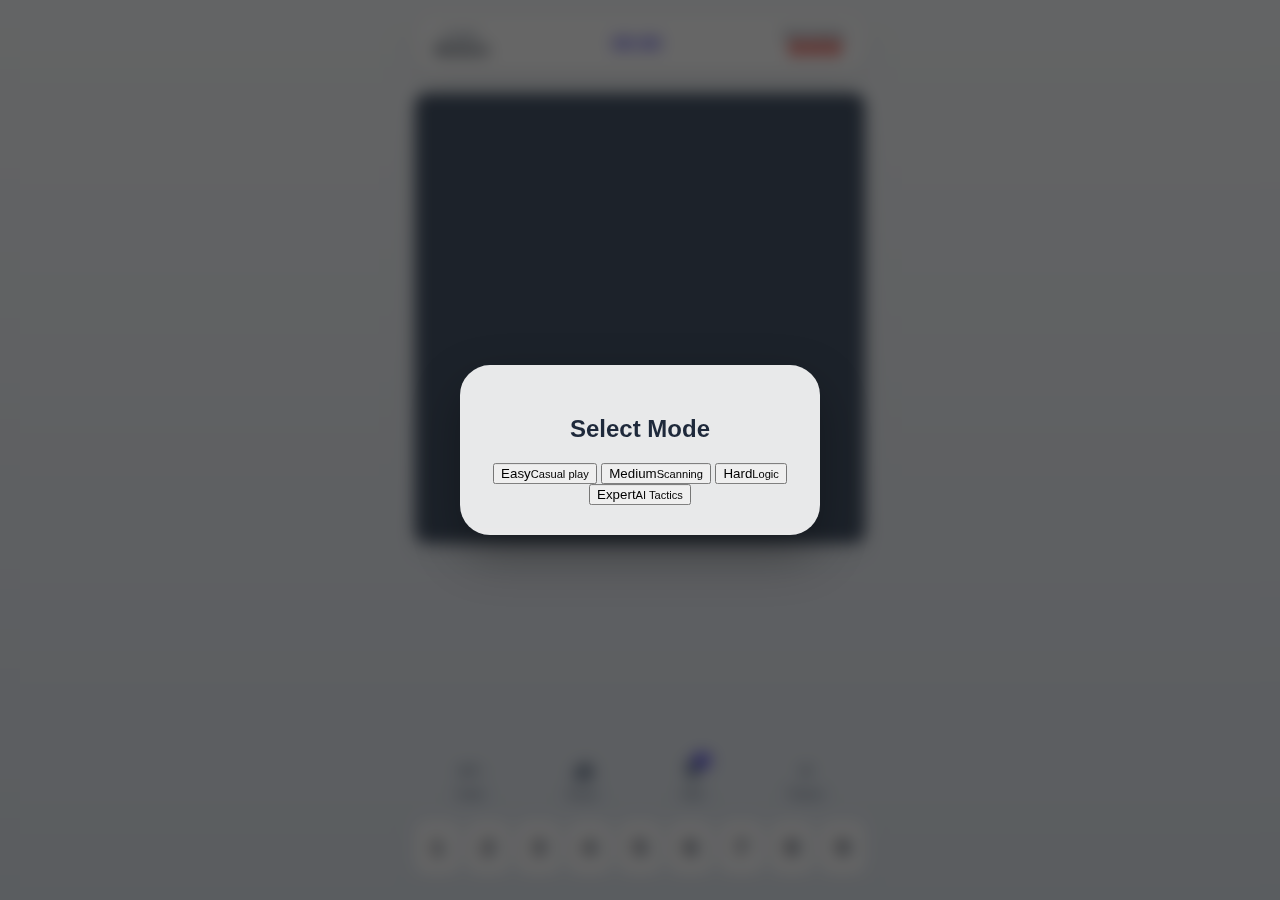
<file: index.html>
<!DOCTYPE html>
<html lang="en">
<head>
    <meta charset="UTF-8">
    <meta name="viewport" content="width=device-width, initial-scale=1.0, maximum-scale=1.0, user-scalable=no">
    <title>Sudoku Pro AI</title>
    <link rel="stylesheet" href="style.css">
    <script async src="https://pagead2.googlesyndication.com/pagead/js/adsbygoogle.js?client=ca-pub-XXXXXXXXXXXXXXXX" crossorigin="anonymous"></script>
</head>
<body class="light-theme">
    <div class="game-container">
        <!-- Modern HUD -->
        <header class="hud-card">
            <div class="hud-item">
                <span class="label">LEVEL</span>
                <span id="difficulty-label" class="val">Medium</span>
            </div>
            <div class="hud-item timer-box">
                <span id="game-timer">00:00</span>
            </div>
            <div class="hud-item">
                <span class="label">MISTAKES</span>
                <span id="mistake-container" class="val">❤️❤️❤️</span>
            </div>
        </header>

        <!-- Main Board Section -->
        <main class="board-wrapper">
            <div id="sudoku-grid" class="premium-grid"></div>
        </main>

        <!-- Premium Controls -->
        <footer class="controls-area">
            <div class="tool-bar">
                <button class="tool-btn" id="undo-btn" aria-label="Undo">
                    <svg viewBox="0 0 24 24"><path d="M12.5 8c-2.65 0-5.05.99-6.9 2.6L2 7v9h9l-3.62-3.62c1.39-1.16 3.16-1.88 5.12-1.88 3.54 0 6.55 2.31 7.6 5.5l2.37-.78C21.08 11.03 17.15 8 12.5 8z"/></svg>
                    <span>Undo</span>
                </button>
                <button class="tool-btn" id="erase-btn">
                    <svg viewBox="0 0 24 24"><path d="M15.14 3c-.51 0-1.02.2-1.41.59L2.59 14.73c-.78.78-.78 2.05 0 2.83L5.03 20h13.97l3.41-3.41c.78-.78.78-2.05 0-2.83L16.55 3.59c-.39-.39-.9-.59-1.41-.59z"/></svg>
                    <span>Erase</span>
                </button>
                <button class="tool-btn" id="hint-btn">
                    <div class="badge" id="hint-count">3</div>
                    <svg viewBox="0 0 24 24"><path d="M9 21c0 .55.45 1 1 1h4c.55 0 1-.45 1-1v-1H9v1zm3-19C8.14 2 5 5.14 5 9c0 2.38 1.19 4.47 3 5.74V17c0 .55.45 1 1 1h6c.55 0 1-.45 1-1v-2.26c1.81-1.27 3-3.36 3-5.74 0-3.86-3.14-7-7-7z"/></svg>
                    <span>Hint</span>
                </button>
                <button class="tool-btn" id="theme-toggle">
                    <svg viewBox="0 0 24 24"><path d="M12 3V4.35M12 19.65V21M18.36 5.64L17.41 6.59M6.59 17.41L5.64 18.36M21 12H19.65M4.35 12H3M18.36 18.36L17.41 17.41M6.59 6.59L5.64 5.64M12 8C9.79 8 8 9.79 8 12C8 14.21 9.79 16 12 16C14.21 16 16 14.21 16 12C16 9.79 14.21 8 12 8Z"/></svg>
                    <span>Theme</span>
                </button>
            </div>

            <div class="numpad">
                <button class="num-key">1</button><button class="num-key">2</button><button class="num-key">3</button>
                <button class="num-key">4</button><button class="num-key">5</button><button class="num-key">6</button>
                <button class="num-key">7</button><button class="num-key">8</button><button class="num-key">9</button>
            </div>
        </footer>
    </div>

    <!-- Modals -->
    <div id="modal-overlay" class="modal-overlay hidden"></div>

    <!-- Level Select Modal -->
    <div id="level-modal" class="premium-modal hidden">
        <h2>Select Mode</h2>
        <div class="diff-grid">
            <button class="diff-btn" data-level="easy"><span>Easy</span><small>Casual play</small></button>
            <button class="diff-btn" data-level="medium"><span>Medium</span><small>Scanning</small></button>
            <button class="diff-btn" data-level="hard"><span>Hard</span><small>Logic</small></button>
            <button class="diff-btn" data-level="expert"><span>Expert</span><small>AI Tactics</small></button>
        </div>
    </div>

    <!-- Win Modal -->
    <div id="win-modal" class="premium-modal hidden">
        <div class="trophy-icon">🏆</div>
        <h2>Marvelous!</h2>
        <div class="stats-row">
            <div class="stat-box"><b id="final-time">0:00</b><p>Time</p></div>
            <div class="stat-box"><b id="final-diff">Hard</b><p>Level</p></div>
        </div>
        <button class="btn-primary" onclick="Game.showAdAndRestart()">Collect Rewards</button>
    </div>

    <!-- Ad Interstitial Modal -->
    <div id="ad-modal" class="ad-modal hidden">
        <div class="ad-container">
            <span class="ad-tag">Advertisement</span>
            <div class="ad-placeholder">
                <ins class="adsbygoogle"
                     style="display:block"
                     data-ad-client="ca-pub-XXXXXXXXXXXXXXXX"
                     data-ad-slot="YYYYYYYYYY"
                     data-ad-format="auto"
                     data-full-width-responsive="true"></ins>
            </div>
            <button class="btn-close-ad" id="close-ad-btn">Continue to Next Level</button>
        </div>
    </div>

    <script src="script.js"></script>
</body>
</html>
</file>
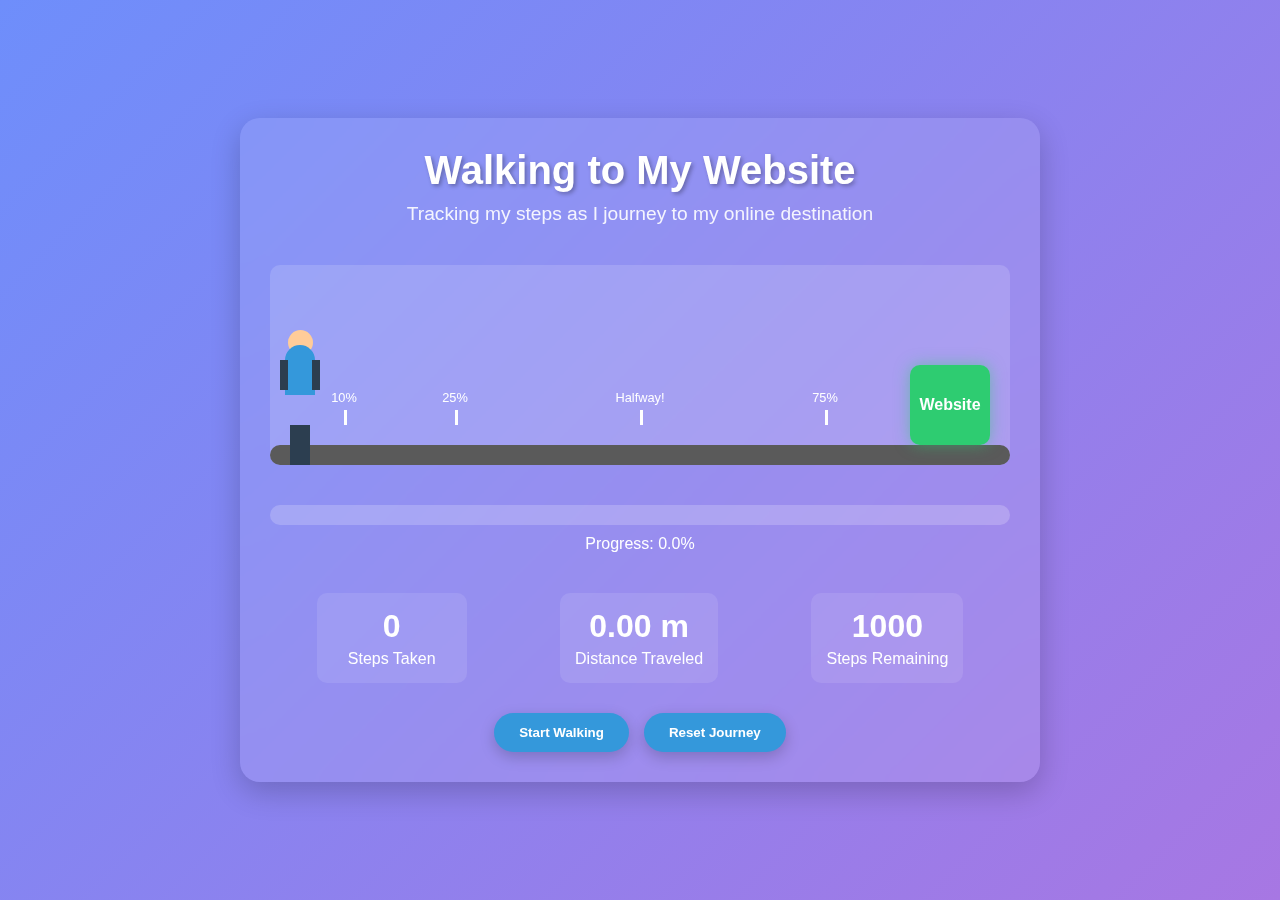
<file: Index.html>
<!DOCTYPE html>
<html lang="en">
<head>
    <meta charset="UTF-8">
    <meta name="viewport" content="width=device-width, initial-scale=1.0">
    <title>Walking to My Website</title>
    <style>
        * {
            margin: 0;
            padding: 0;
            box-sizing: border-box;
            font-family: 'Segoe UI', Tahoma, Geneva, Verdana, sans-serif;
        }
        
        body {
            background: linear-gradient(135deg, #6e8efb, #a777e3);
            min-height: 100vh;
            display: flex;
            flex-direction: column;
            align-items: center;
            justify-content: center;
            padding: 20px;
            color: #fff;
        }
        
        .container {
            max-width: 800px;
            width: 100%;
            background: rgba(255, 255, 255, 0.1);
            backdrop-filter: blur(10px);
            border-radius: 20px;
            padding: 30px;
            box-shadow: 0 10px 30px rgba(0, 0, 0, 0.2);
            text-align: center;
        }
        
        h1 {
            font-size: 2.5rem;
            margin-bottom: 10px;
            text-shadow: 2px 2px 4px rgba(0, 0, 0, 0.3);
        }
        
        .subtitle {
            font-size: 1.2rem;
            margin-bottom: 30px;
            opacity: 0.9;
        }
        
        .walking-container {
            position: relative;
            height: 200px;
            margin: 40px 0;
            overflow: hidden;
            border-radius: 10px;
            background: rgba(255, 255, 255, 0.15);
        }
        
        .path {
            position: absolute;
            bottom: 0;
            width: 100%;
            height: 20px;
            background: #5a5a5a;
            border-radius: 10px 10px 0 0;
        }
        
        .walker {
            position: absolute;
            bottom: 20px;
            left: 0;
            width: 60px;
            height: 100px;
            transition: left 0.5s ease-in-out;
            z-index: 10;
        }
        
        .walker-body {
            position: absolute;
            width: 30px;
            height: 50px;
            background: #3498db;
            border-radius: 15px 15px 0 0;
            left: 15px;
            top: 0;
        }
        
        .walker-head {
            position: absolute;
            width: 25px;
            height: 25px;
            background: #ffcc99;
            border-radius: 50%;
            left: 17.5px;
            top: -15px;
        }
        
        .leg {
            position: absolute;
            width: 10px;
            height: 40px;
            background: #2c3e50;
            bottom: -20px;
        }
        
        .leg-left {
            left: 20px;
            transform-origin: top;
            animation: walk-left 1s infinite alternate;
        }
        
        .leg-right {
            left: 30px;
            transform-origin: top;
            animation: walk-right 1s infinite alternate;
        }
        
        .arm {
            position: absolute;
            width: 8px;
            height: 30px;
            background: #2c3e50;
            top: 15px;
        }
        
        .arm-left {
            left: 10px;
            transform-origin: top;
            animation: arm-left 1s infinite alternate;
        }
        
        .arm-right {
            left: 42px;
            transform-origin: top;
            animation: arm-right 1s infinite alternate;
        }
        
        .milestone {
            position: absolute;
            bottom: 40px;
            width: 3px;
            height: 15px;
            background: #fff;
        }
        
        .milestone-label {
            position: absolute;
            bottom: 60px;
            font-size: 0.8rem;
            transform: translateX(-50%);
        }
        
        .website-destination {
            position: absolute;
            right: 20px;
            bottom: 20px;
            width: 80px;
            height: 80px;
            background: #2ecc71;
            border-radius: 10px;
            display: flex;
            align-items: center;
            justify-content: center;
            font-weight: bold;
            box-shadow: 0 0 15px rgba(46, 204, 113, 0.5);
        }
        
        .progress-container {
            margin: 30px 0;
        }
        
        .progress-bar {
            height: 20px;
            background: rgba(255, 255, 255, 0.2);
            border-radius: 10px;
            overflow: hidden;
            margin-bottom: 10px;
        }
        
        .progress {
            height: 100%;
            background: linear-gradient(90deg, #2ecc71, #1abc9c);
            width: 0%;
            transition: width 0.5s ease;
            border-radius: 10px;
        }
        
        .stats {
            display: flex;
            justify-content: space-around;
            margin: 20px 0;
            flex-wrap: wrap;
        }
        
        .stat-box {
            background: rgba(255, 255, 255, 0.1);
            padding: 15px;
            border-radius: 10px;
            margin: 10px;
            min-width: 150px;
        }
        
        .stat-value {
            font-size: 2rem;
            font-weight: bold;
            margin-bottom: 5px;
        }
        
        .controls {
            display: flex;
            justify-content: center;
            gap: 15px;
            margin-top: 20px;
        }
        
        button {
            padding: 12px 25px;
            border: none;
            border-radius: 50px;
            background: #3498db;
            color: white;
            font-weight: bold;
            cursor: pointer;
            transition: all 0.3s ease;
            box-shadow: 0 5px 15px rgba(0, 0, 0, 0.2);
        }
        
        button:hover {
            background: #2980b9;
            transform: translateY(-3px);
        }
        
        button:active {
            transform: translateY(1px);
        }
        
        @keyframes walk-left {
            0% { transform: rotate(-20deg); }
            100% { transform: rotate(20deg); }
        }
        
        @keyframes walk-right {
            0% { transform: rotate(20deg); }
            100% { transform: rotate(-20deg); }
        }
        
        @keyframes arm-left {
            0% { transform: rotate(20deg); }
            100% { transform: rotate(-20deg); }
        }
        
        @keyframes arm-right {
            0% { transform: rotate(-20deg); }
            100% { transform: rotate(20deg); }
        }
        
        @media (max-width: 600px) {
            .container {
                padding: 20px;
            }
            
            h1 {
                font-size: 2rem;
            }
            
            .stats {
                flex-direction: column;
                align-items: center;
            }
            
            .controls {
                flex-direction: column;
                align-items: center;
            }
            
            button {
                width: 100%;
            }
        }
    </style>
</head>
<body>
    <div class="container">
        <h1>Walking to My Website</h1>
        <p class="subtitle">Tracking my steps as I journey to my online destination</p>
        
        <div class="walking-container">
            <div class="path"></div>
            
            <!-- Milestones -->
            <div class="milestone" style="left: 10%;"></div>
            <div class="milestone-label" style="left: 10%;">10%</div>
            
            <div class="milestone" style="left: 25%;"></div>
            <div class="milestone-label" style="left: 25%;">25%</div>
            
            <div class="milestone" style="left: 50%;"></div>
            <div class="milestone-label" style="left: 50%;">Halfway!</div>
            
            <div class="milestone" style="left: 75%;"></div>
            <div class="milestone-label" style="left: 75%;">75%</div>
            
            <div class="milestone" style="left: 90%;"></div>
            <div class="milestone-label" style="left: 90%;">90%</div>
            
            <!-- Walker -->
            <div class="walker" id="walker">
                <div class="walker-head"></div>
                <div class="walker-body"></div>
                <div class="leg leg-left"></div>
                <div class="leg leg-right"></div>
                <div class="arm arm-left"></div>
                <div class="arm arm-right"></div>
            </div>
            
            <!-- Destination -->
            <div class="website-destination">
                Website
            </div>
        </div>
        
        <div class="progress-container">
            <div class="progress-bar">
                <div class="progress" id="progress"></div>
            </div>
            <div id="progress-text">Progress: 0%</div>
        </div>
        
        <div class="stats">
            <div class="stat-box">
                <div class="stat-value" id="steps">0</div>
                <div>Steps Taken</div>
            </div>
            <div class="stat-box">
                <div class="stat-value" id="distance">0</div>
                <div>Distance Traveled</div>
            </div>
            <div class="stat-box">
                <div class="stat-value" id="remaining">1000</div>
                <div>Steps Remaining</div>
            </div>
        </div>
        
        <div class="controls">
            <button id="start-btn">Start Walking</button>
            <button id="reset-btn">Reset Journey</button>
        </div>
    </div>

    <script>
        document.addEventListener('DOMContentLoaded', function() {
            const walker = document.getElementById('walker');
            const progress = document.getElementById('progress');
            const progressText = document.getElementById('progress-text');
            const stepsElement = document.getElementById('steps');
            const distanceElement = document.getElementById('distance');
            const remainingElement = document.getElementById('remaining');
            const startBtn = document.getElementById('start-btn');
            const resetBtn = document.getElementById('reset-btn');
            
            let steps = 0;
            let distance = 0;
            let progressPercentage = 0;
            let isWalking = false;
            let walkInterval;
            
            const totalSteps = 1000; // Total steps to reach the website
            const stepDistance = 0.7; // Distance per step in meters
            const containerWidth = document.querySelector('.walking-container').offsetWidth;
            
            function updateDisplay() {
                stepsElement.textContent = steps;
                distanceElement.textContent = distance.toFixed(2) + ' m';
                remainingElement.textContent = totalSteps - steps;
                
                progressPercentage = (steps / totalSteps) * 100;
                progress.style.width = progressPercentage + '%';
                progressText.textContent = `Progress: ${progressPercentage.toFixed(1)}%`;
                
                // Move the walker
                const walkerPosition = (progressPercentage / 100) * (containerWidth - 80);
                walker.style.left = walkerPosition + 'px';
            }
            
            function takeStep() {
                if (steps < totalSteps) {
                    steps++;
                    distance += stepDistance;
                    updateDisplay();
                    
                    if (steps >= totalSteps) {
                        clearInterval(walkInterval);
                        isWalking = false;
                        startBtn.textContent = 'Start Walking';
                        alert("Congratulations! You've reached your website!");
                    }
                }
            }
            
            startBtn.addEventListener('click', function() {
                if (!isWalking) {
                    isWalking = true;
                    startBtn.textContent = 'Pause Walking';
                    walkInterval = setInterval(takeStep, 200); // Take a step every 200ms
                } else {
                    isWalking = false;
                    startBtn.textContent = 'Resume Walking';
                    clearInterval(walkInterval);
                }
            });
            
            resetBtn.addEventListener('click', function() {
                clearInterval(walkInterval);
                isWalking = false;
                steps = 0;
                distance = 0;
                startBtn.textContent = 'Start Walking';
                updateDisplay();
            });
            
            // Initialize display
            updateDisplay();
        });
    </script>
</body>
</html>
</file>
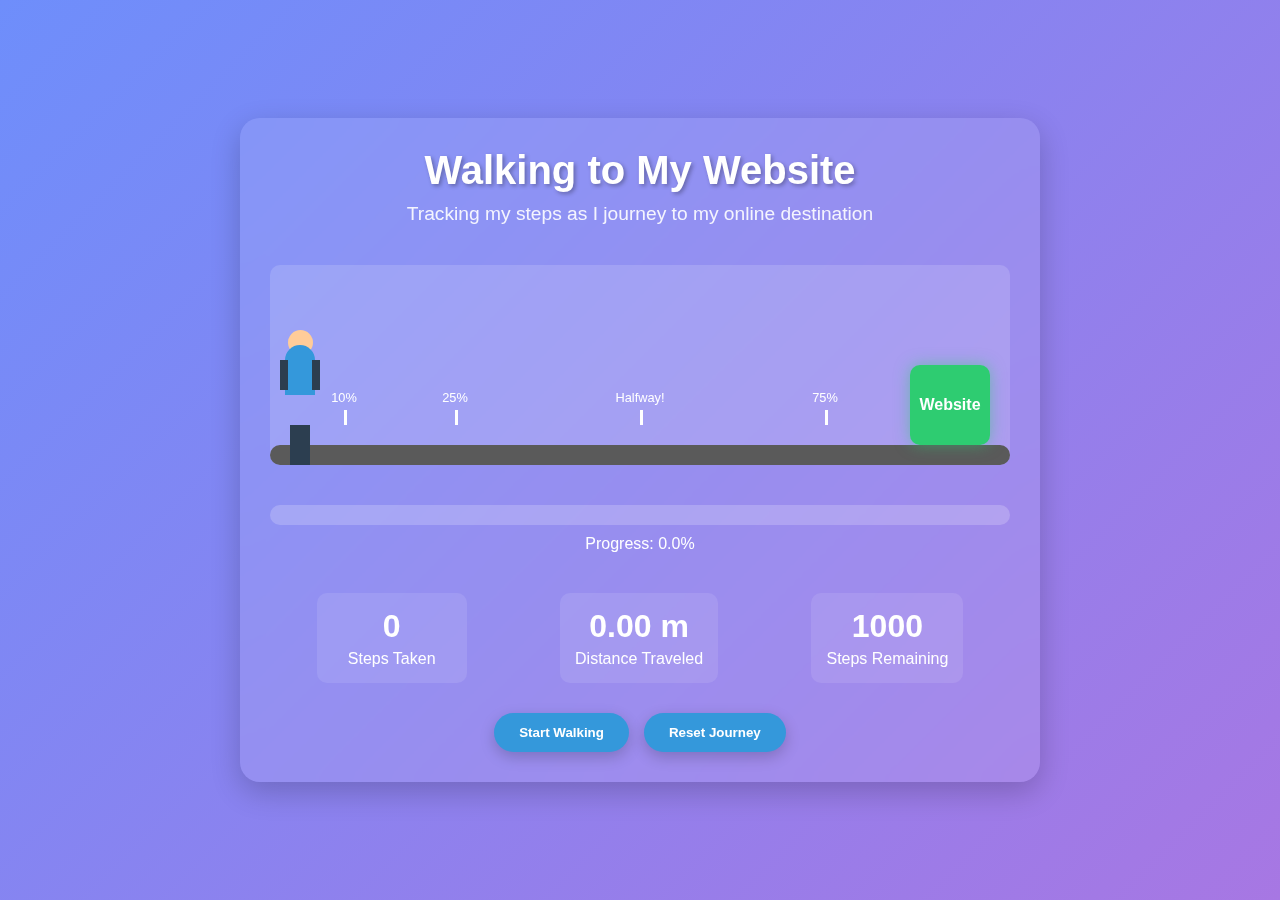
<file: deepseek_html_20251023_1e6dc0.html>
<!DOCTYPE html>
<html lang="en">
<head>
    <meta charset="UTF-8">
    <meta name="viewport" content="width=device-width, initial-scale=1.0">
    <title>Walking to My Website</title>
    <style>
        * {
            margin: 0;
            padding: 0;
            box-sizing: border-box;
            font-family: 'Segoe UI', Tahoma, Geneva, Verdana, sans-serif;
        }
        
        body {
            background: linear-gradient(135deg, #6e8efb, #a777e3);
            min-height: 100vh;
            display: flex;
            flex-direction: column;
            align-items: center;
            justify-content: center;
            padding: 20px;
            color: #fff;
        }
        
        .container {
            max-width: 800px;
            width: 100%;
            background: rgba(255, 255, 255, 0.1);
            backdrop-filter: blur(10px);
            border-radius: 20px;
            padding: 30px;
            box-shadow: 0 10px 30px rgba(0, 0, 0, 0.2);
            text-align: center;
        }
        
        h1 {
            font-size: 2.5rem;
            margin-bottom: 10px;
            text-shadow: 2px 2px 4px rgba(0, 0, 0, 0.3);
        }
        
        .subtitle {
            font-size: 1.2rem;
            margin-bottom: 30px;
            opacity: 0.9;
        }
        
        .walking-container {
            position: relative;
            height: 200px;
            margin: 40px 0;
            overflow: hidden;
            border-radius: 10px;
            background: rgba(255, 255, 255, 0.15);
        }
        
        .path {
            position: absolute;
            bottom: 0;
            width: 100%;
            height: 20px;
            background: #5a5a5a;
            border-radius: 10px 10px 0 0;
        }
        
        .walker {
            position: absolute;
            bottom: 20px;
            left: 0;
            width: 60px;
            height: 100px;
            transition: left 0.5s ease-in-out;
            z-index: 10;
        }
        
        .walker-body {
            position: absolute;
            width: 30px;
            height: 50px;
            background: #3498db;
            border-radius: 15px 15px 0 0;
            left: 15px;
            top: 0;
        }
        
        .walker-head {
            position: absolute;
            width: 25px;
            height: 25px;
            background: #ffcc99;
            border-radius: 50%;
            left: 17.5px;
            top: -15px;
        }
        
        .leg {
            position: absolute;
            width: 10px;
            height: 40px;
            background: #2c3e50;
            bottom: -20px;
        }
        
        .leg-left {
            left: 20px;
            transform-origin: top;
            animation: walk-left 1s infinite alternate;
        }
        
        .leg-right {
            left: 30px;
            transform-origin: top;
            animation: walk-right 1s infinite alternate;
        }
        
        .arm {
            position: absolute;
            width: 8px;
            height: 30px;
            background: #2c3e50;
            top: 15px;
        }
        
        .arm-left {
            left: 10px;
            transform-origin: top;
            animation: arm-left 1s infinite alternate;
        }
        
        .arm-right {
            left: 42px;
            transform-origin: top;
            animation: arm-right 1s infinite alternate;
        }
        
        .milestone {
            position: absolute;
            bottom: 40px;
            width: 3px;
            height: 15px;
            background: #fff;
        }
        
        .milestone-label {
            position: absolute;
            bottom: 60px;
            font-size: 0.8rem;
            transform: translateX(-50%);
        }
        
        .website-destination {
            position: absolute;
            right: 20px;
            bottom: 20px;
            width: 80px;
            height: 80px;
            background: #2ecc71;
            border-radius: 10px;
            display: flex;
            align-items: center;
            justify-content: center;
            font-weight: bold;
            box-shadow: 0 0 15px rgba(46, 204, 113, 0.5);
        }
        
        .progress-container {
            margin: 30px 0;
        }
        
        .progress-bar {
            height: 20px;
            background: rgba(255, 255, 255, 0.2);
            border-radius: 10px;
            overflow: hidden;
            margin-bottom: 10px;
        }
        
        .progress {
            height: 100%;
            background: linear-gradient(90deg, #2ecc71, #1abc9c);
            width: 0%;
            transition: width 0.5s ease;
            border-radius: 10px;
        }
        
        .stats {
            display: flex;
            justify-content: space-around;
            margin: 20px 0;
            flex-wrap: wrap;
        }
        
        .stat-box {
            background: rgba(255, 255, 255, 0.1);
            padding: 15px;
            border-radius: 10px;
            margin: 10px;
            min-width: 150px;
        }
        
        .stat-value {
            font-size: 2rem;
            font-weight: bold;
            margin-bottom: 5px;
        }
        
        .controls {
            display: flex;
            justify-content: center;
            gap: 15px;
            margin-top: 20px;
        }
        
        button {
            padding: 12px 25px;
            border: none;
            border-radius: 50px;
            background: #3498db;
            color: white;
            font-weight: bold;
            cursor: pointer;
            transition: all 0.3s ease;
            box-shadow: 0 5px 15px rgba(0, 0, 0, 0.2);
        }
        
        button:hover {
            background: #2980b9;
            transform: translateY(-3px);
        }
        
        button:active {
            transform: translateY(1px);
        }
        
        @keyframes walk-left {
            0% { transform: rotate(-20deg); }
            100% { transform: rotate(20deg); }
        }
        
        @keyframes walk-right {
            0% { transform: rotate(20deg); }
            100% { transform: rotate(-20deg); }
        }
        
        @keyframes arm-left {
            0% { transform: rotate(20deg); }
            100% { transform: rotate(-20deg); }
        }
        
        @keyframes arm-right {
            0% { transform: rotate(-20deg); }
            100% { transform: rotate(20deg); }
        }
        
        @media (max-width: 600px) {
            .container {
                padding: 20px;
            }
            
            h1 {
                font-size: 2rem;
            }
            
            .stats {
                flex-direction: column;
                align-items: center;
            }
            
            .controls {
                flex-direction: column;
                align-items: center;
            }
            
            button {
                width: 100%;
            }
        }
    </style>
</head>
<body>
    <div class="container">
        <h1>Walking to My Website</h1>
        <p class="subtitle">Tracking my steps as I journey to my online destination</p>
        
        <div class="walking-container">
            <div class="path"></div>
            
            <!-- Milestones -->
            <div class="milestone" style="left: 10%;"></div>
            <div class="milestone-label" style="left: 10%;">10%</div>
            
            <div class="milestone" style="left: 25%;"></div>
            <div class="milestone-label" style="left: 25%;">25%</div>
            
            <div class="milestone" style="left: 50%;"></div>
            <div class="milestone-label" style="left: 50%;">Halfway!</div>
            
            <div class="milestone" style="left: 75%;"></div>
            <div class="milestone-label" style="left: 75%;">75%</div>
            
            <div class="milestone" style="left: 90%;"></div>
            <div class="milestone-label" style="left: 90%;">90%</div>
            
            <!-- Walker -->
            <div class="walker" id="walker">
                <div class="walker-head"></div>
                <div class="walker-body"></div>
                <div class="leg leg-left"></div>
                <div class="leg leg-right"></div>
                <div class="arm arm-left"></div>
                <div class="arm arm-right"></div>
            </div>
            
            <!-- Destination -->
            <div class="website-destination">
                Website
            </div>
        </div>
        
        <div class="progress-container">
            <div class="progress-bar">
                <div class="progress" id="progress"></div>
            </div>
            <div id="progress-text">Progress: 0%</div>
        </div>
        
        <div class="stats">
            <div class="stat-box">
                <div class="stat-value" id="steps">0</div>
                <div>Steps Taken</div>
            </div>
            <div class="stat-box">
                <div class="stat-value" id="distance">0</div>
                <div>Distance Traveled</div>
            </div>
            <div class="stat-box">
                <div class="stat-value" id="remaining">1000</div>
                <div>Steps Remaining</div>
            </div>
        </div>
        
        <div class="controls">
            <button id="start-btn">Start Walking</button>
            <button id="reset-btn">Reset Journey</button>
        </div>
    </div>

    <script>
        document.addEventListener('DOMContentLoaded', function() {
            const walker = document.getElementById('walker');
            const progress = document.getElementById('progress');
            const progressText = document.getElementById('progress-text');
            const stepsElement = document.getElementById('steps');
            const distanceElement = document.getElementById('distance');
            const remainingElement = document.getElementById('remaining');
            const startBtn = document.getElementById('start-btn');
            const resetBtn = document.getElementById('reset-btn');
            
            let steps = 0;
            let distance = 0;
            let progressPercentage = 0;
            let isWalking = false;
            let walkInterval;
            
            const totalSteps = 1000; // Total steps to reach the website
            const stepDistance = 0.7; // Distance per step in meters
            const containerWidth = document.querySelector('.walking-container').offsetWidth;
            
            function updateDisplay() {
                stepsElement.textContent = steps;
                distanceElement.textContent = distance.toFixed(2) + ' m';
                remainingElement.textContent = totalSteps - steps;
                
                progressPercentage = (steps / totalSteps) * 100;
                progress.style.width = progressPercentage + '%';
                progressText.textContent = `Progress: ${progressPercentage.toFixed(1)}%`;
                
                // Move the walker
                const walkerPosition = (progressPercentage / 100) * (containerWidth - 80);
                walker.style.left = walkerPosition + 'px';
            }
            
            function takeStep() {
                if (steps < totalSteps) {
                    steps++;
                    distance += stepDistance;
                    updateDisplay();
                    
                    if (steps >= totalSteps) {
                        clearInterval(walkInterval);
                        isWalking = false;
                        startBtn.textContent = 'Start Walking';
                        alert("Congratulations! You've reached your website!");
                    }
                }
            }
            
            startBtn.addEventListener('click', function() {
                if (!isWalking) {
                    isWalking = true;
                    startBtn.textContent = 'Pause Walking';
                    walkInterval = setInterval(takeStep, 200); // Take a step every 200ms
                } else {
                    isWalking = false;
                    startBtn.textContent = 'Resume Walking';
                    clearInterval(walkInterval);
                }
            });
            
            resetBtn.addEventListener('click', function() {
                clearInterval(walkInterval);
                isWalking = false;
                steps = 0;
                distance = 0;
                startBtn.textContent = 'Start Walking';
                updateDisplay();
            });
            
            // Initialize display
            updateDisplay();
        });
    </script>
</body>
</html>
</file>
<file: style.css>
:root {
    --primary: #4f46e5;
    --primary-light: #818cf8;
    --accent: #06b6d4;
    --bg-gradient: linear-gradient(180deg, #f8fafc 0%, #e2e8f0 100%);
    --card-bg: rgba(255, 255, 255, 0.9);
    --text-main: #1e293b;
    --text-muted: #64748b;
    --cell-bg: #ffffff;
    --cell-border: #e2e8f0;
    --grid-bold: #475569;
    --error: #ef4444;
    --success: #10b981;
    --shadow: 0 10px 25px -5px rgba(0, 0, 0, 0.1);
}

.dark-theme {
    --bg-gradient: linear-gradient(180deg, #0f172a 0%, #1e293b 100%);
    --card-bg: rgba(30, 41, 59, 0.8);
    --text-main: #f1f5f9;
    --text-muted: #94a3b8;
    --cell-bg: #1e293b;
    --cell-border: #334155;
    --grid-bold: #94a3b8;
    --shadow: 0 10px 30px rgba(0, 0, 0, 0.5);
}

* { box-sizing: border-box; -webkit-tap-highlight-color: transparent; }
body {
    margin: 0; font-family: 'Inter', -apple-system, sans-serif;
    background: var(--bg-gradient); color: var(--text-main);
    min-height: 100vh; display: flex; justify-content: center; overflow: hidden;
}

.game-container {
    width: 100%; max-width: 480px; height: 100vh;
    display: flex; flex-direction: column; padding: 15px;
}

/* HUD Styling */
.hud-card {
    background: var(--card-bg); backdrop-filter: blur(10px);
    border-radius: 20px; padding: 15px 20px;
    display: flex; justify-content: space-between; align-items: center;
    box-shadow: var(--shadow); margin-bottom: 20px;
}
.hud-item { display: flex; flex-direction: column; align-items: center; }
.label { font-size: 0.65rem; font-weight: 800; color: var(--text-muted); letter-spacing: 1px; }
.val { font-weight: 700; font-size: 0.9rem; }
.timer-box { font-size: 1.2rem; font-weight: 800; color: var(--primary); }

/* Premium Grid */
.premium-grid {
    display: grid; grid-template-columns: repeat(9, 1fr);
    background: var(--grid-bold); border: 3px solid var(--grid-bold);
    border-radius: 12px; overflow: hidden; box-shadow: var(--shadow);
    aspect-ratio: 1/1;
}

.cell {
    background: var(--cell-bg); display: flex; align-items: center; justify-content: center;
    font-size: 1.5rem; font-weight: 500; cursor: pointer;
    border: 0.5px solid var(--cell-border); transition: all 0.15s ease;
    color: var(--primary);
}

/* 3x3 Block Separation */
.cell:nth-child(3n) { border-right: 2px solid var(--grid-bold); }
.cell:nth-child(9n) { border-right: none; }
.cell:nth-child(n+19):nth-child(-n+27), 
.cell:nth-child(n+46):nth-child(-n+54) { border-bottom: 2px solid var(--grid-bold); }

/* Cell States */
.cell.pre-filled { color: var(--text-main); font-weight: 800; }
.cell.selected { background: var(--primary-light); color: white; transform: scale(1.05); z-index: 2; border-radius: 4px; box-shadow: 0 0 15px var(--primary); }
.cell.highlighted { background: rgba(79, 70, 229, 0.1); }
.cell.same-number { background: rgba(6, 182, 212, 0.2); }
.cell.error-pulse { animation: error-shake 0.4s ease; color: var(--error); }

@keyframes error-shake {
    0%, 100% { transform: translateX(0); }
    25% { transform: translateX(-5px); background: rgba(239, 68, 68, 0.2); }
    75% { transform: translateX(5px); }
}

/* Controls */
.controls-area { margin-top: auto; padding-bottom: 10px; }
.tool-bar { display: flex; justify-content: space-around; margin-bottom: 20px; }
.tool-btn { 
    background: none; border: none; color: var(--text-muted); 
    display: flex; flex-direction: column; align-items: center; gap: 5px; cursor: pointer;
    position: relative;
}
.tool-btn svg { width: 24px; height: 24px; fill: currentColor; }
.tool-btn span { font-size: 0.7rem; font-weight: 600; }
.tool-btn:active { color: var(--primary); transform: scale(0.9); }

.badge {
    position: absolute; top: -5px; right: 0; background: var(--primary);
    color: white; font-size: 0.6rem; padding: 2px 6px; border-radius: 10px;
}

.numpad { display: grid; grid-template-columns: repeat(9, 1fr); gap: 6px; }
.num-key {
    aspect-ratio: 1/1.2; border-radius: 12px; border: none;
    background: var(--card-bg); color: var(--text-main);
    font-size: 1.4rem; font-weight: 700; cursor: pointer;
    box-shadow: 0 4px 6px rgba(0,0,0,0.05); transition: 0.1s;
}
.num-key:active { transform: scale(0.9); background: var(--primary); color: white; }

/* Modals */
.modal-overlay {
    position: fixed; inset: 0; background: rgba(0,0,0,0.6);
    backdrop-filter: blur(8px); z-index: 100;
}
.premium-modal {
    position: fixed; top: 50%; left: 50%; transform: translate(-50%, -50%);
    width: 85%; max-width: 360px; background: var(--card-bg);
    border-radius: 30px; padding: 30px; text-align: center;
    z-index: 101; box-shadow: 0 20px 50px rgba(0,0,0,0.3);
}

.btn-primary {
    width: 100%; padding: 15px; border-radius: 15px; border: none;
    background: var(--primary); color: white; font-size: 1.1rem;
    font-weight: 700; cursor: pointer; margin-top: 20px;
}

/* Ad Modal */
.ad-modal {
    position: fixed; inset: 0; background: #000; z-index: 200;
    display: flex; align-items: center; justify-content: center;
}
.ad-container { width: 90%; height: 80%; display: flex; flex-direction: column; }
.ad-tag { color: #555; font-size: 10px; text-align: center; margin-bottom: 5px; }
.ad-placeholder { flex: 1; background: #111; display: flex; align-items: center; justify-content: center; }
.btn-close-ad { 
    background: #333; color: white; border: none; padding: 15px; 
    margin-top: 10px; border-radius: 10px; font-weight: bold; 
}

.hidden { display: none !important; }
</file>
